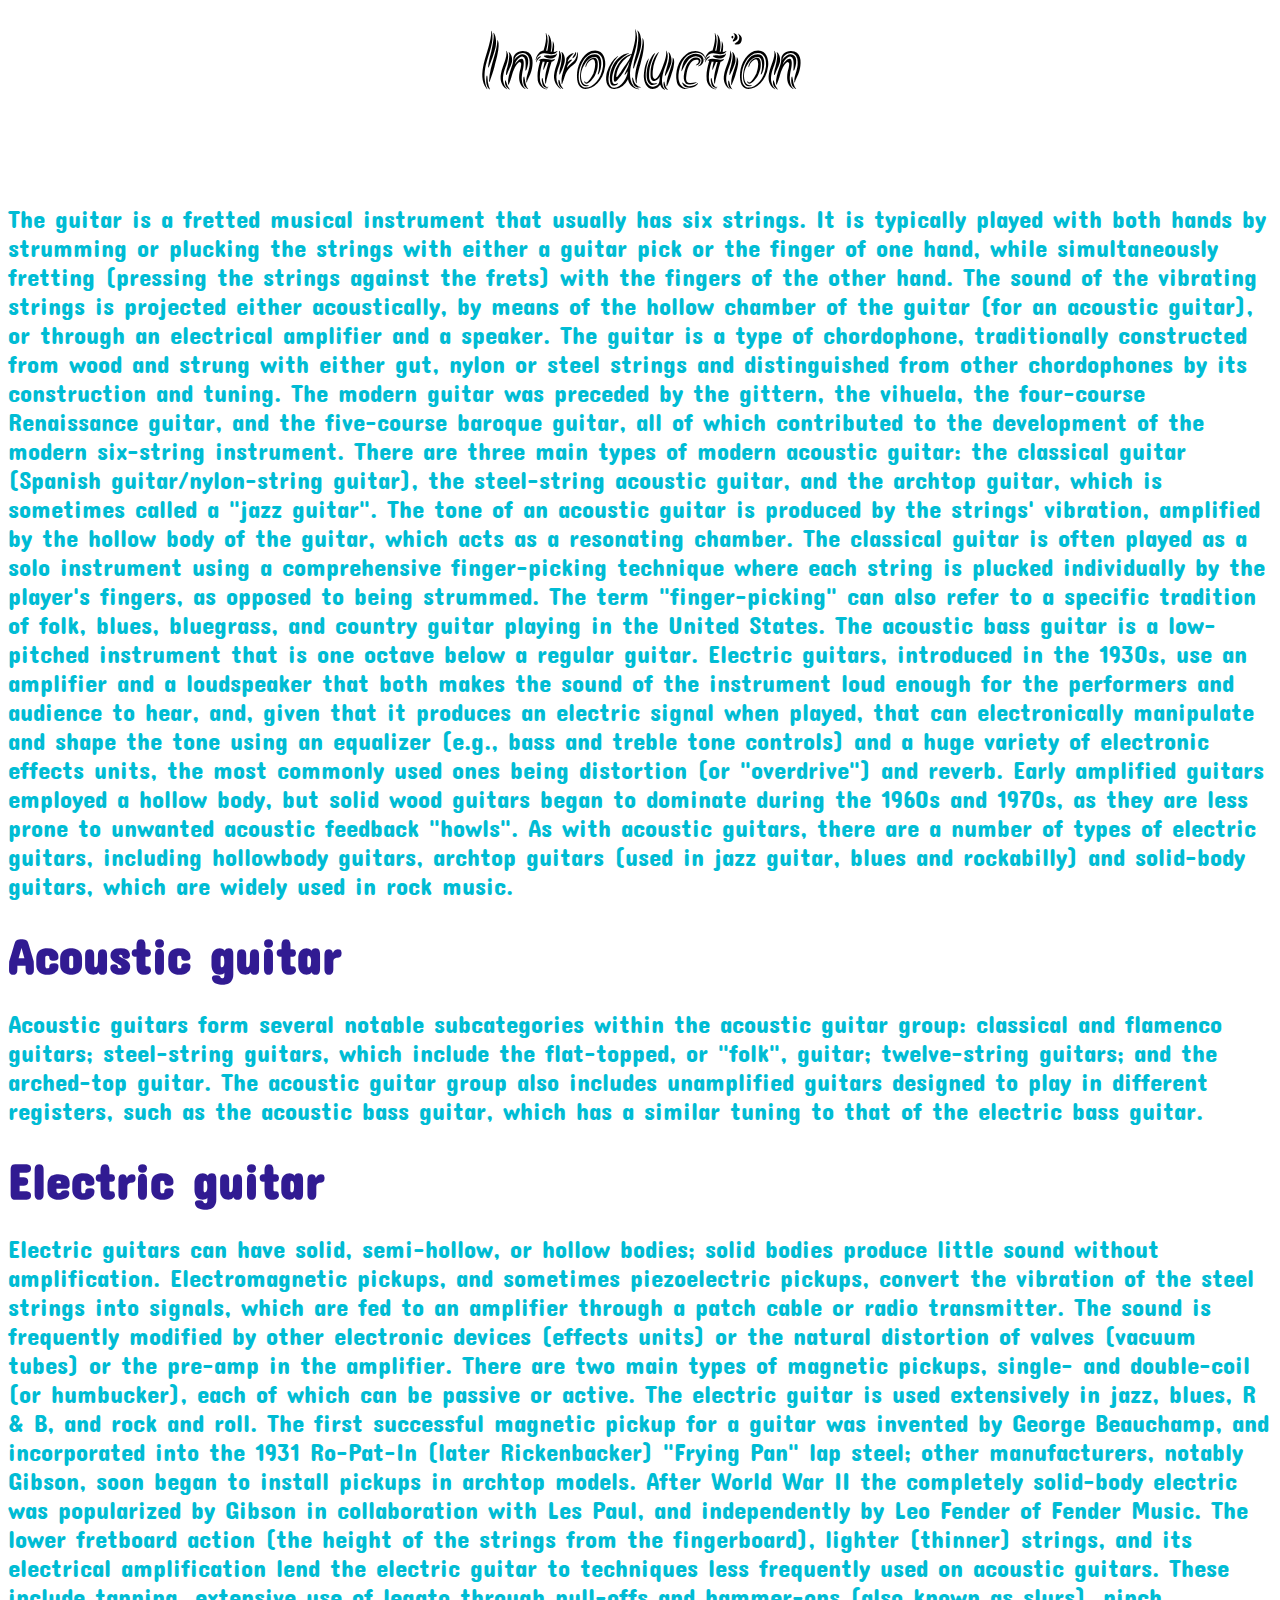
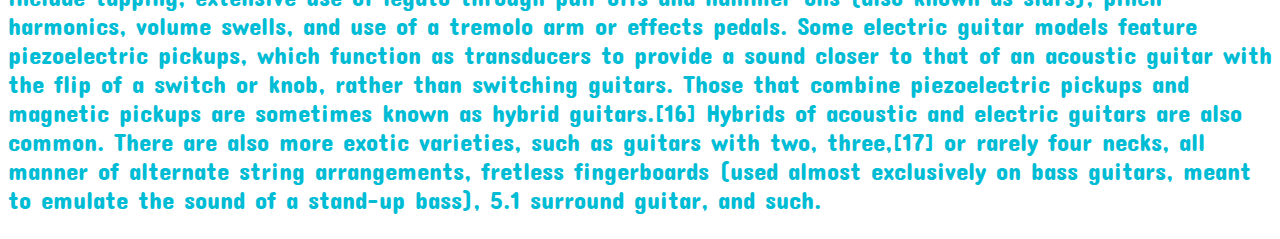
<file: index1.html>
<html>
    <head>
        <title></title>
        <link rel="stylesheet" type="text/css" href="style.css">
        <link href="https://fonts.googleapis.com/css?family=Akronim&display=swap" rel="stylesheet"> 
        <link href="https://fonts.googleapis.com/css?family=Concert+One&display=swap" rel="stylesheet">
    </head>

    <body class="intro_background_img">

        <div>
            <p class="ip"> Introduction</p>
        </div>

        <div class="idf">

            The guitar is a fretted musical instrument that usually has six strings. It is typically played with both hands by strumming or plucking the strings with either a guitar pick or the finger of one hand, while simultaneously fretting (pressing the strings against the frets) with the fingers of the other hand. The sound of the vibrating strings is projected either acoustically, by means of the hollow chamber of the guitar (for an acoustic guitar), or through an electrical amplifier and a speaker.
            The guitar is a type of chordophone, traditionally constructed from wood and strung with either gut, nylon or steel strings and distinguished from other chordophones by its construction and tuning. The modern guitar was preceded by the gittern, the vihuela, the four-course Renaissance guitar, and the five-course baroque guitar, all of which contributed to the development of the modern six-string instrument.
            There are three main types of modern acoustic guitar: the classical guitar (Spanish guitar/nylon-string guitar), the steel-string acoustic guitar, and the archtop guitar, which is sometimes called a "jazz guitar". The tone of an acoustic guitar is produced by the strings' vibration, amplified by the hollow body of the guitar, which acts as a resonating chamber. The classical guitar is often played as a solo instrument using a comprehensive finger-picking technique where each string is plucked individually by the player's fingers, as opposed to being strummed. The term "finger-picking" can also refer to a specific tradition of folk, blues, bluegrass, and country guitar playing in the United States. The acoustic bass guitar is a low-pitched instrument that is one octave below a regular guitar.
            Electric guitars, introduced in the 1930s, use an amplifier and a loudspeaker that both makes the sound of the instrument loud enough for the performers and audience to hear, and, given that it produces an electric signal when played, that can electronically manipulate and shape the tone using an equalizer (e.g., bass and treble tone controls) and a huge variety of electronic effects units, the most commonly used ones being distortion (or "overdrive") and reverb. Early amplified guitars employed a hollow body, but solid wood guitars began to dominate during the 1960s and 1970s, as they are less prone to unwanted acoustic feedback "howls". As with acoustic guitars, there are a number of types of electric guitars, including hollowbody guitars, archtop guitars (used in jazz guitar, blues and rockabilly) and solid-body guitars, which are widely used in rock music. 
       
            <p>
                 <strong class="ist"> Acoustic guitar</strong>
            </p>

            <p>
                 Acoustic guitars form several notable subcategories within the acoustic guitar group: classical and flamenco guitars; steel-string guitars, which include the flat-topped, or "folk", guitar; twelve-string guitars; and the arched-top guitar. The acoustic guitar group also includes unamplified guitars designed to play in different registers, such as the acoustic bass guitar, which has a similar tuning to that of the electric bass guitar. 
            </p>

            <p>
                 <strong class="ist" > Electric guitar </strong>
            </p>

            <p>    
                Electric guitars can have solid, semi-hollow, or hollow bodies; solid bodies produce little sound without amplification. Electromagnetic pickups, and sometimes piezoelectric pickups, convert the vibration of the steel strings into signals, which are fed to an amplifier through a patch cable or radio transmitter. The sound is frequently modified by other electronic devices (effects units) or the natural distortion of valves (vacuum tubes) or the pre-amp in the amplifier. There are two main types of magnetic pickups, single- and double-coil (or humbucker), each of which can be passive or active. The electric guitar is used extensively in jazz, blues, R & B, and rock and roll. The first successful magnetic pickup for a guitar was invented by George Beauchamp, and incorporated into the 1931 Ro-Pat-In (later Rickenbacker) "Frying Pan" lap steel; other manufacturers, notably Gibson, soon began to install pickups in archtop models. After World War II the completely solid-body electric was popularized by Gibson in collaboration with Les Paul, and independently by Leo Fender of Fender Music. The lower fretboard action (the height of the strings from the fingerboard), lighter (thinner) strings, and its electrical amplification lend the electric guitar to techniques less frequently used on acoustic guitars. These include tapping, extensive use of legato through pull-offs and hammer-ons (also known as slurs), pinch harmonics, volume swells, and use of a tremolo arm or effects pedals.   
                Some electric guitar models feature piezoelectric pickups, which function as transducers to provide a sound closer to that of an acoustic guitar with the flip of a switch or knob, rather than switching guitars. Those that combine piezoelectric pickups and magnetic pickups are sometimes known as hybrid guitars.[16]   
                Hybrids of acoustic and electric guitars are also common. There are also more exotic varieties, such as guitars with two, three,[17] or rarely four necks, all manner of alternate string arrangements, fretless fingerboards (used almost exclusively on bass guitars, meant to emulate the sound of a stand-up bass), 5.1 surround guitar, and such. 
            </p>
        </div>
    </body>
</html>
</file>
<file: style.css>
/* Guitat */

.guitar_font {
    height: 100px; 
    background-color: #F44336; 
    padding: 40px; 
    font-size: 100px; 
    text-align: center; 
    font-family: 'Fredericka the Great', cursive;
    }

.guitar_background  {
    background-image: url(" https://images.pexels.com/photos/290660/pexels-photo-290660.jpeg?auto=compress&cs=tinysrgb&dpr=2&h=650&w=940 ");
    background-repeat: no-repeat;
    }

.guitar_topicfont {
    font-size: 40px; 
    font-family: 'Permanent Marker', cursive;
    }

/* Introduction Styles */

.intro_background_img {
    background-image: url("https://images.unsplash.com/photo-1508854710579-5cecc3a9ff17?ixlib=rb-1.2.1&auto=format&fit=crop&w=1950&q=80");
    }

/* Introduction para head font */
.ip {
    font-family: 'Akronim', cursive; 
    font-size: 80px; 
    text-align: center;
    }

/* Introduction para data font */
.idf {
    font-family: 'Concert One', cursive; 
    font-size: 25px; 
    align-self: auto; 
    color: #00BCD4;
    }
/* Word Elastic font size and color font */
.ist {
    color: #311B92; 
    font-size: 50;
    }

 /* Image Styles */

#image {
    display:grid;
    grid-template-columns: 500px 500px 500px  ;
    grid-template-rows: 320px 320px 320px ;
    grid-gap: 80px; 
    padding: 80px;                
    }

#imagefont {
    font-family: 'Bangers', cursive; 
    font-size: 80px; 
    text-align: center; 
    }

.ifontbg {
    height: 100px; 
    background-color: #F44336; 
    padding: 40px;
    }

.ibgimg {
    background-image: url("https://images.unsplash.com/photo-1516924962500-2b4b3b99ea02?ixlib=rb-1.2.1&ixid=eyJhcHBfaWQiOjEyMDd9&auto=format&fit=crop&w=1350&q=80");
    }

.imfont {
    font-family: 'Baloo Chettan', cursive; 
    font-size: 20px; 
    color: whitesmoke; 
    text-align: center;
    }

.img_box {
    height : 320px;
    width : 500px;
    }

/* Video Styles */
#video {
    display:grid;
    grid-template-columns: 560px 560px 560px  ;
    grid-template-rows: 315px 315px 315px ;
    grid-gap: 40px; 
    padding: 40px;   
    }

.vfontbg {
    height: 100px;
    background-color: #26C6DA; 
    padding: 40px;
    }

/* Video background */
.vbg {
    background:#212121;
    }

.vfont {
    font-family: 'Baloo Chettan', cursive; 
    font-size: 20px; 
    color: whitesmoke; 
    text-align: center;
    }

.frameborder {
    width:560px; height:315;
    }


@media (max-width: 1280px) {
    #video {
        display: grid;
        grid-template-columns: 560px 560px;
        grid-template-columns: auto auto ;
        grid-gap: 20px; 
        padding: 20px;
        }
    }   

@media (max-width: 900px) {
    #video {
        display: grid;
        grid-template-columns:  300px;
        grid-template-columns: auto ;
        grid-gap: 20px; 
        padding: 20px;
        }
    }

@media (max-width: 1280px) {
    #image {
        display: grid;
        grid-template-columns: 500px 500px;
        grid-template-columns: auto auto ;
        grid-gap: 20px; 
        padding: 20px;
        }
    }
       
@media (max-width: 900px) {
    #image {
        display: grid;
        grid-template-columns:  300px;
        grid-template-columns: auto ;
        grid-gap: 20px; 
        padding: 20px;
        }
    }
</file>
